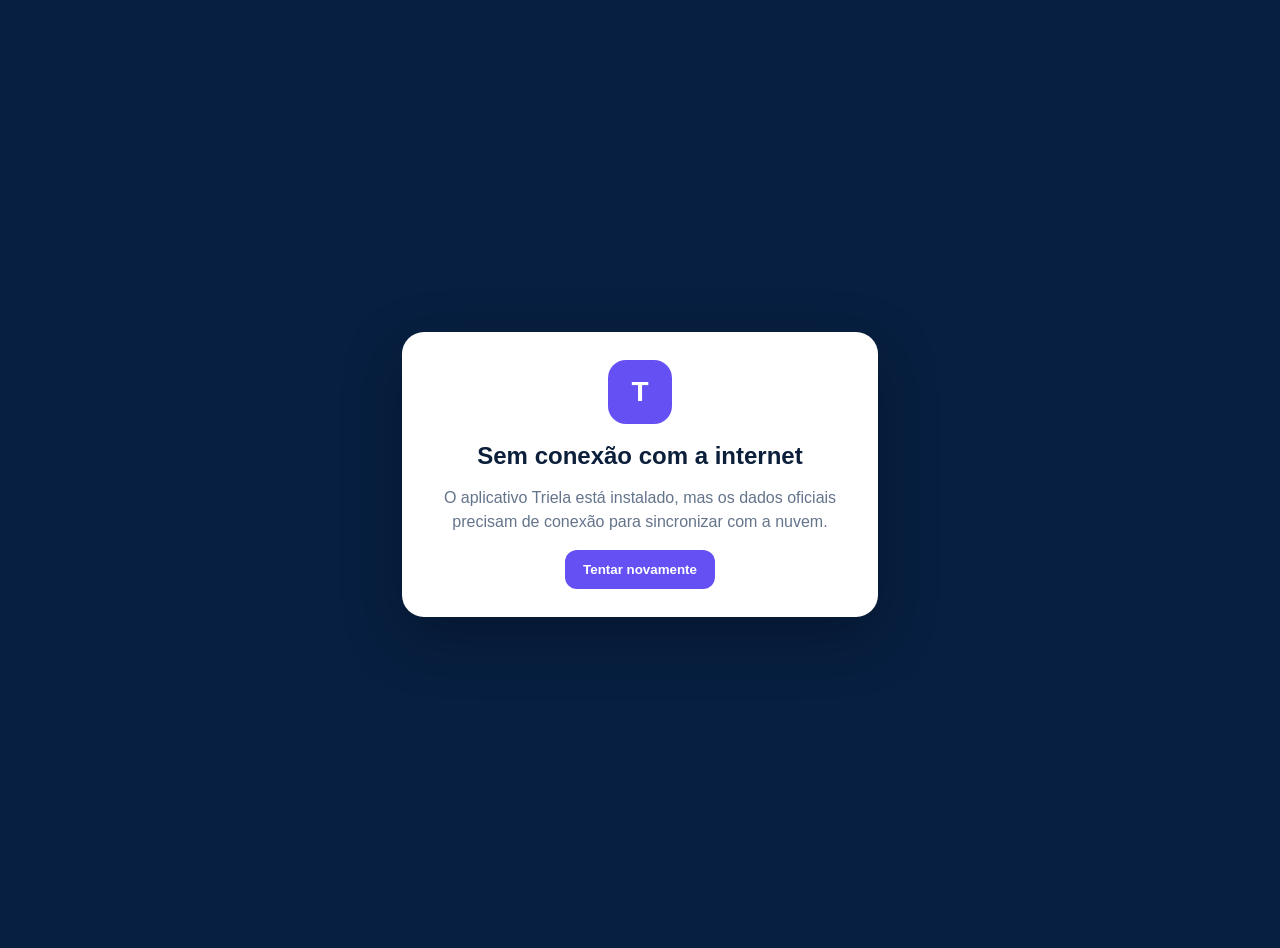
<file: pwa-offline.html>
<!doctype html><html lang="pt-BR"><head><meta charset="utf-8"><meta name="viewport" content="width=device-width,initial-scale=1"><meta name="theme-color" content="#071f40"><title>Triela Checklists — Sem conexão</title><style>body{margin:0;font-family:Arial,sans-serif;background:#071f40;color:#fff;min-height:100vh;display:grid;place-items:center;padding:24px}.card{max-width:420px;background:#fff;color:#0b1f3a;border-radius:22px;padding:28px;text-align:center;box-shadow:0 20px 60px rgba(0,0,0,.25)}h1{font-size:24px;margin:0 0 10px}p{color:#64748b;line-height:1.5}.mark{width:64px;height:64px;border-radius:18px;background:#6551f3;color:#fff;display:grid;place-items:center;font-size:28px;font-weight:900;margin:0 auto 18px}button{border:0;border-radius:12px;background:#6551f3;color:#fff;font-weight:800;padding:12px 18px}</style></head><body><div class="card"><div class="mark">T</div><h1>Sem conexão com a internet</h1><p>O aplicativo Triela está instalado, mas os dados oficiais precisam de conexão para sincronizar com a nuvem.</p><button onclick="location.reload()">Tentar novamente</button></div></body></html>
</file>
